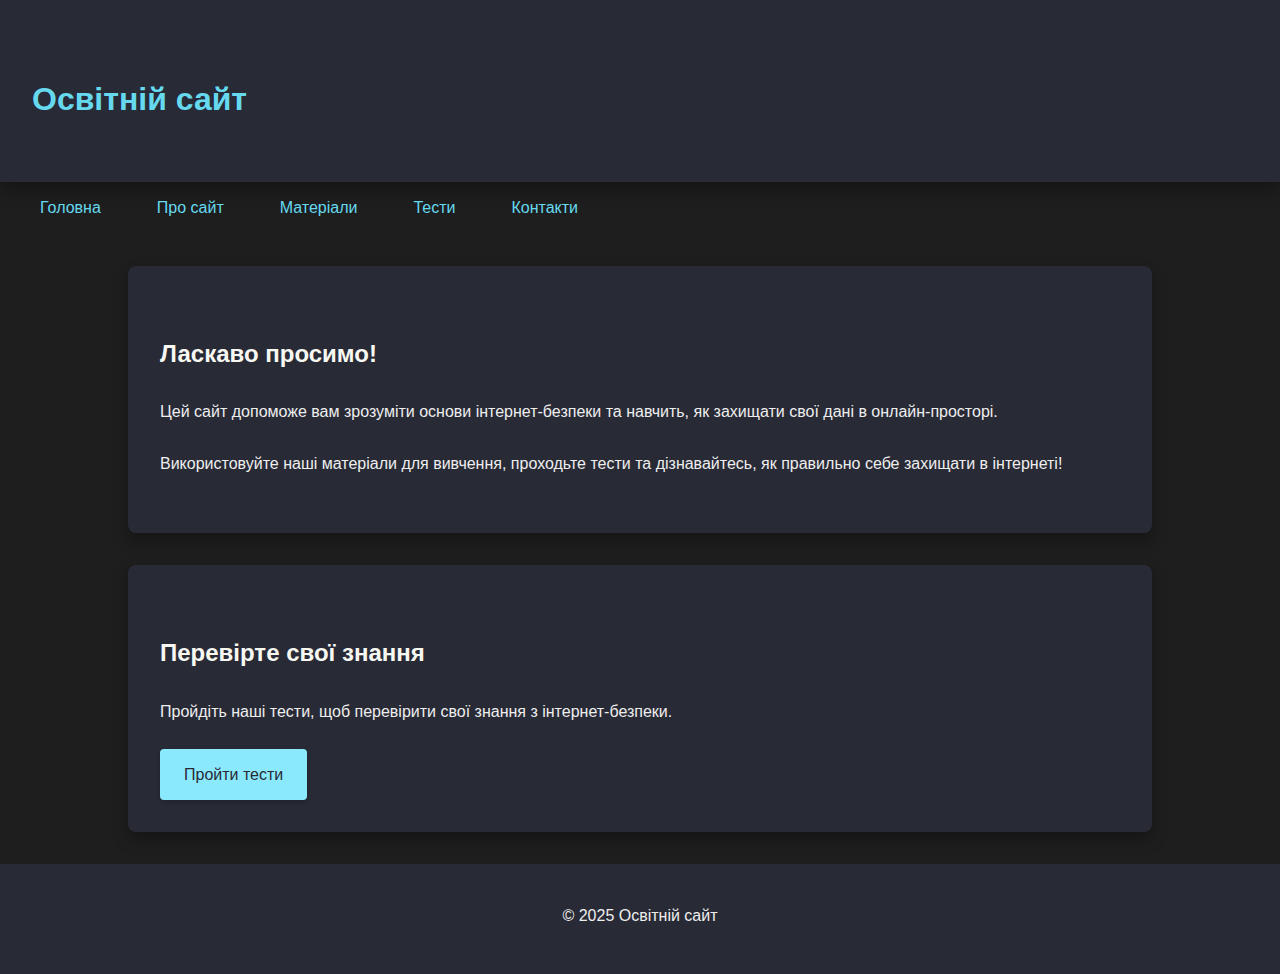
<file: index.html>
<!DOCTYPE html> 
<html lang="uk">
<head>
    <meta charset="UTF-8">
    <meta name="viewport" content="width=device-width, initial-scale=1.0">
    <meta name="description" content="Навчальний сайт для вивчення основ інтернет-безпеки та захисту даних.">
    <title>Освітній сайт</title>
    <link rel="stylesheet" href="styles.css">
</head>
<body>
   <header>
       <h1><a href="index.html">Освітній сайт</a></h1>
   </header>
   <nav>
    
           <div id="mobile-menu" class="burger">
    <span></span>
    <span></span>
    <span></span>
</div>
       </div>
       <ul class="nav-links">
           <li><a href="index.html">Головна</a></li>
           <li><a href="about.html">Про сайт</a></li>
           <li><a href="materials.html">Матеріали</a></li>
           <li><a href="tests.html">Тести</a></li>
           <li><a href="contacts.html">Контакти</a></li>
       </ul>
   </nav>

   <section>
       <h2>Ласкаво просимо!</h2>
       <p>Цей сайт допоможе вам зрозуміти основи інтернет-безпеки та навчить, як захищати свої дані в онлайн-просторі.</p>
       <p>Використовуйте наші матеріали для вивчення, проходьте тести та дізнавайтесь, як правильно себе захищати в інтернеті!</p>
   </section>

   <section id="tests-section">
       <h2>Перевірте свої знання</h2>
       <p>Пройдіть наші тести, щоб перевірити свої знання з інтернет-безпеки.</p>
       <a href="tests.html" class="button test-button">Пройти тести</a>
   </section>
   <footer>
       <p>&copy; 2025 Освітній сайт</p>
   </footer>
<script src="script.js"></script>
</body>
</html>
</file>
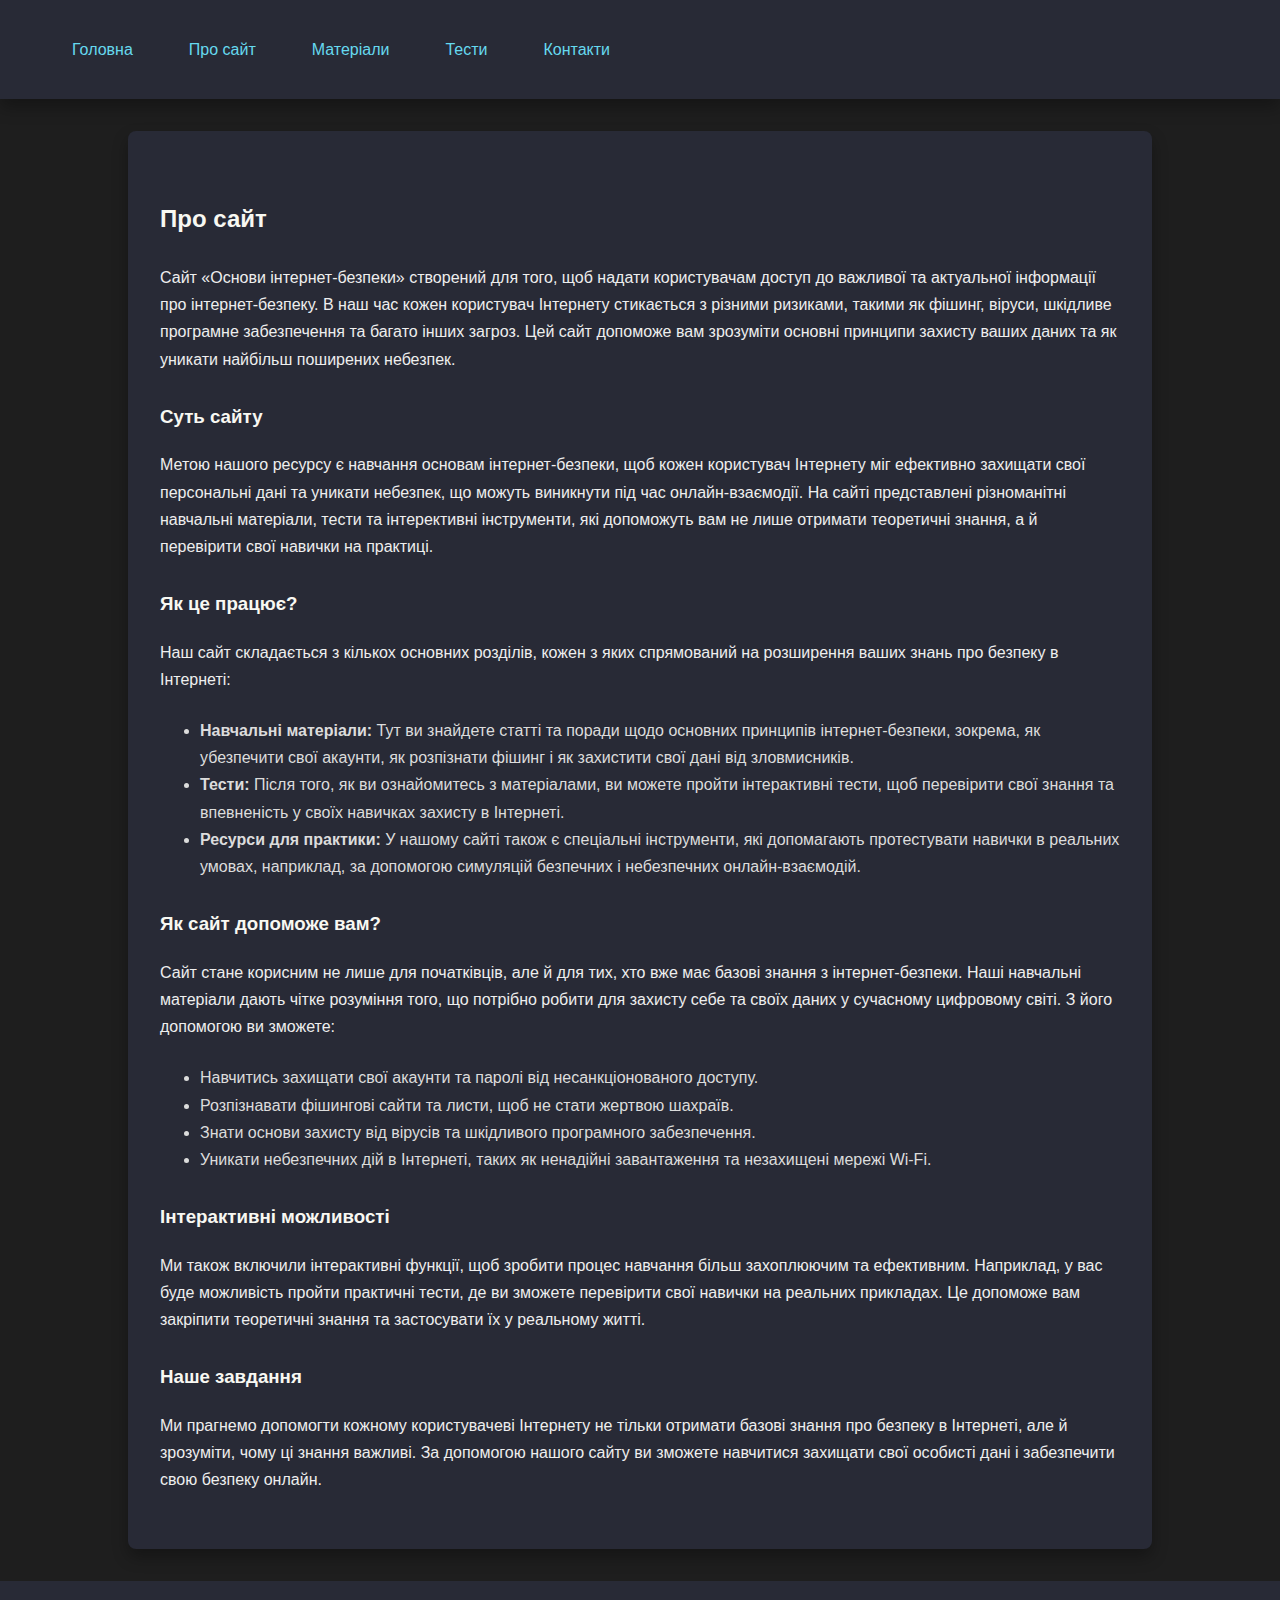
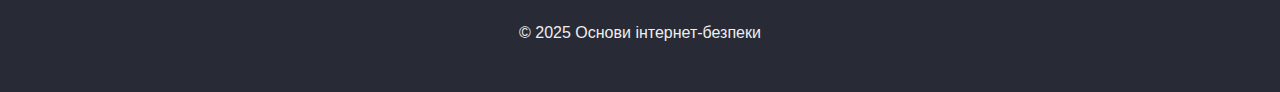
<file: about.html>
<!DOCTYPE html>
<html lang="uk">
<head>
    <meta charset="UTF-8">
    <meta name="viewport" content="width=device-width, initial-scale=1.0">
    <title>Про сайт</title>
    <link rel="stylesheet" href="styles.css">
</head>
<body>
    <header>
        <nav>
            <div id="mobile-menu" class="burger">
    <span></span>
    <span></span>
    <span></span>
</div>
            <ul class="nav-links">
                <li><a href="index.html">Головна</a></li>
                <li><a href="about.html">Про сайт</a></li>
                <li><a href="materials.html">Матеріали</a></li>
                <li><a href="tests.html">Тести</a></li>
                <li><a href="contacts.html">Контакти</a></li>
            </ul>
        </nav>
    </header>

    <section>
        <h2>Про сайт</h2>
        <p>Сайт «Основи інтернет-безпеки» створений для того, щоб надати користувачам доступ до важливої та актуальної інформації про інтернет-безпеку. В наш час кожен користувач Інтернету стикається з різними ризиками, такими як фішинг, віруси, шкідливе програмне забезпечення та багато інших загроз. Цей сайт допоможе вам зрозуміти основні принципи захисту ваших даних та як уникати найбільш поширених небезпек.</p>

        <h3>Суть сайту</h3>
        <p>Метою нашого ресурсу є навчання основам інтернет-безпеки, щоб кожен користувач Інтернету міг ефективно захищати свої персональні дані та уникати небезпек, що можуть виникнути під час онлайн-взаємодії. На сайті представлені різноманітні навчальні матеріали, тести та інтерективні інструменти, які допоможуть вам не лише отримати теоретичні знання, а й перевірити свої навички на практиці.</p>

        <h3>Як це працює?</h3>
        <p>Наш сайт складається з кількох основних розділів, кожен з яких спрямований на розширення ваших знань про безпеку в Інтернеті:</p>
        <ul>
            <li><strong>Навчальні матеріали:</strong> Тут ви знайдете статті та поради щодо основних принципів інтернет-безпеки, зокрема, як убезпечити свої акаунти, як розпізнати фішинг і як захистити свої дані від зловмисників.</li>
            <li><strong>Тести:</strong> Після того, як ви ознайомитесь з матеріалами, ви можете пройти інтерактивні тести, щоб перевірити свої знання та впевненість у своїх навичках захисту в Інтернеті.</li>
            <li><strong>Ресурси для практики:</strong> У нашому сайті також є спеціальні інструменти, які допомагають протестувати навички в реальних умовах, наприклад, за допомогою симуляцій безпечних і небезпечних онлайн-взаємодій.</li>
        </ul>

        <h3>Як сайт допоможе вам?</h3>
        <p>Сайт стане корисним не лише для початківців, але й для тих, хто вже має базові знання з інтернет-безпеки. Наші навчальні матеріали дають чітке розуміння того, що потрібно робити для захисту себе та своїх даних у сучасному цифровому світі. З його допомогою ви зможете:</p>
        <ul>
            <li>Навчитись захищати свої акаунти та паролі від несанкціонованого доступу.</li>
            <li>Розпізнавати фішингові сайти та листи, щоб не стати жертвою шахраїв.</li>
            <li>Знати основи захисту від вірусів та шкідливого програмного забезпечення.</li>
            <li>Уникати небезпечних дій в Інтернеті, таких як ненадійні завантаження та незахищені мережі Wi-Fi.</li>
        </ul>
        
        <h3>Інтерактивні можливості</h3>
        <p>Ми також включили інтерактивні функції, щоб зробити процес навчання більш захоплюючим та ефективним. Наприклад, у вас буде можливість пройти практичні тести, де ви зможете перевірити свої навички на реальних прикладах. Це допоможе вам закріпити теоретичні знання та застосувати їх у реальному житті.</p>
        <h3>Наше завдання</h3>
        <p>Ми прагнемо допомогти кожному користувачеві Інтернету не тільки отримати базові знання про безпеку в Інтернеті, але й зрозуміти, чому ці знання важливі. За допомогою нашого сайту ви зможете навчитися захищати свої особисті дані і забезпечити свою безпеку онлайн.</p>
    </section>

    <footer>
        <p>&copy; 2025 Основи інтернет-безпеки</p>
    </footer>

    <script src="script.js"></script>
</body>
</html>
</file>
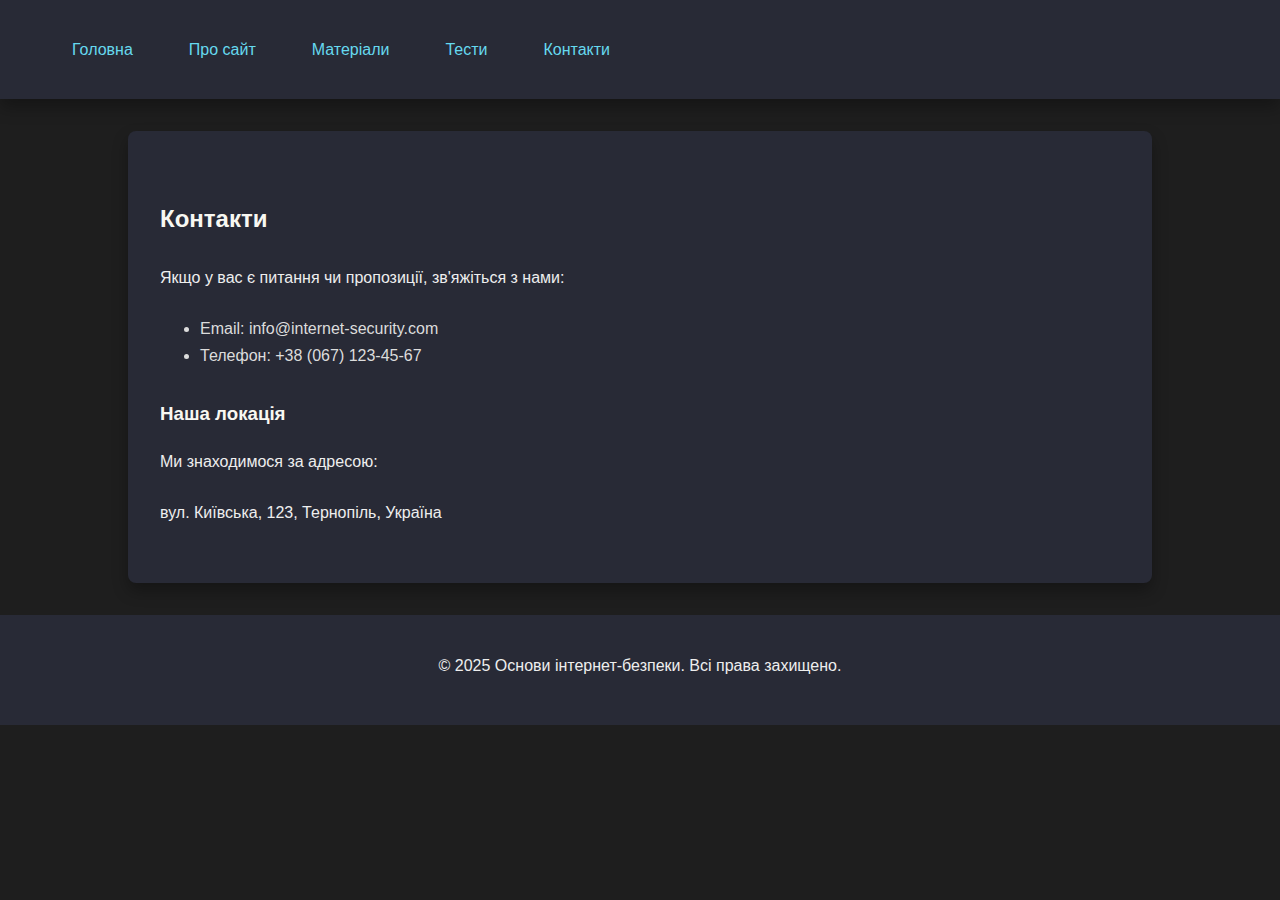
<file: contacts.html>
<!DOCTYPE html>
<html lang="uk">
<head>
    <meta charset="UTF-8">
    <meta name="viewport" content="width=device-width, initial-scale=1.0">
    <title>Контакти</title>
    <link rel="stylesheet" href="styles.css">
</head>
<body>
    <header>
        <nav>
            <div id="mobile-menu" class="burger">
    <span></span>
    <span></span>
    <span></span>
</div>
            <ul class="nav-links">
                <li><a href="index.html">Головна</a></li>
                <li><a href="about.html">Про сайт</a></li>
                <li><a href="materials.html">Матеріали</a></li>
                <li><a href="tests.html">Тести</a></li>
                <li><a href="contacts.html">Контакти</a></li>
            </ul>
        </nav>
    </header>

    <section>
        <h2>Контакти</h2>
        <p>Якщо у вас є питання чи пропозиції, зв'яжіться з нами:</p>
        <ul>
            <li>Email: info@internet-security.com</li>
            <li>Телефон: +38 (067) 123-45-67</li>
        </ul>

        <h3>Наша локація</h3>
        <p>Ми знаходимося за адресою:</p>
        <p>вул. Київська, 123, Тернопіль, Україна</p>
    </section>

    <footer>
        <p>© 2025 Основи інтернет-безпеки. Всі права захищено.</p>
    </footer>

    <script src="script.js"></script>
</body>
</html>
</file>
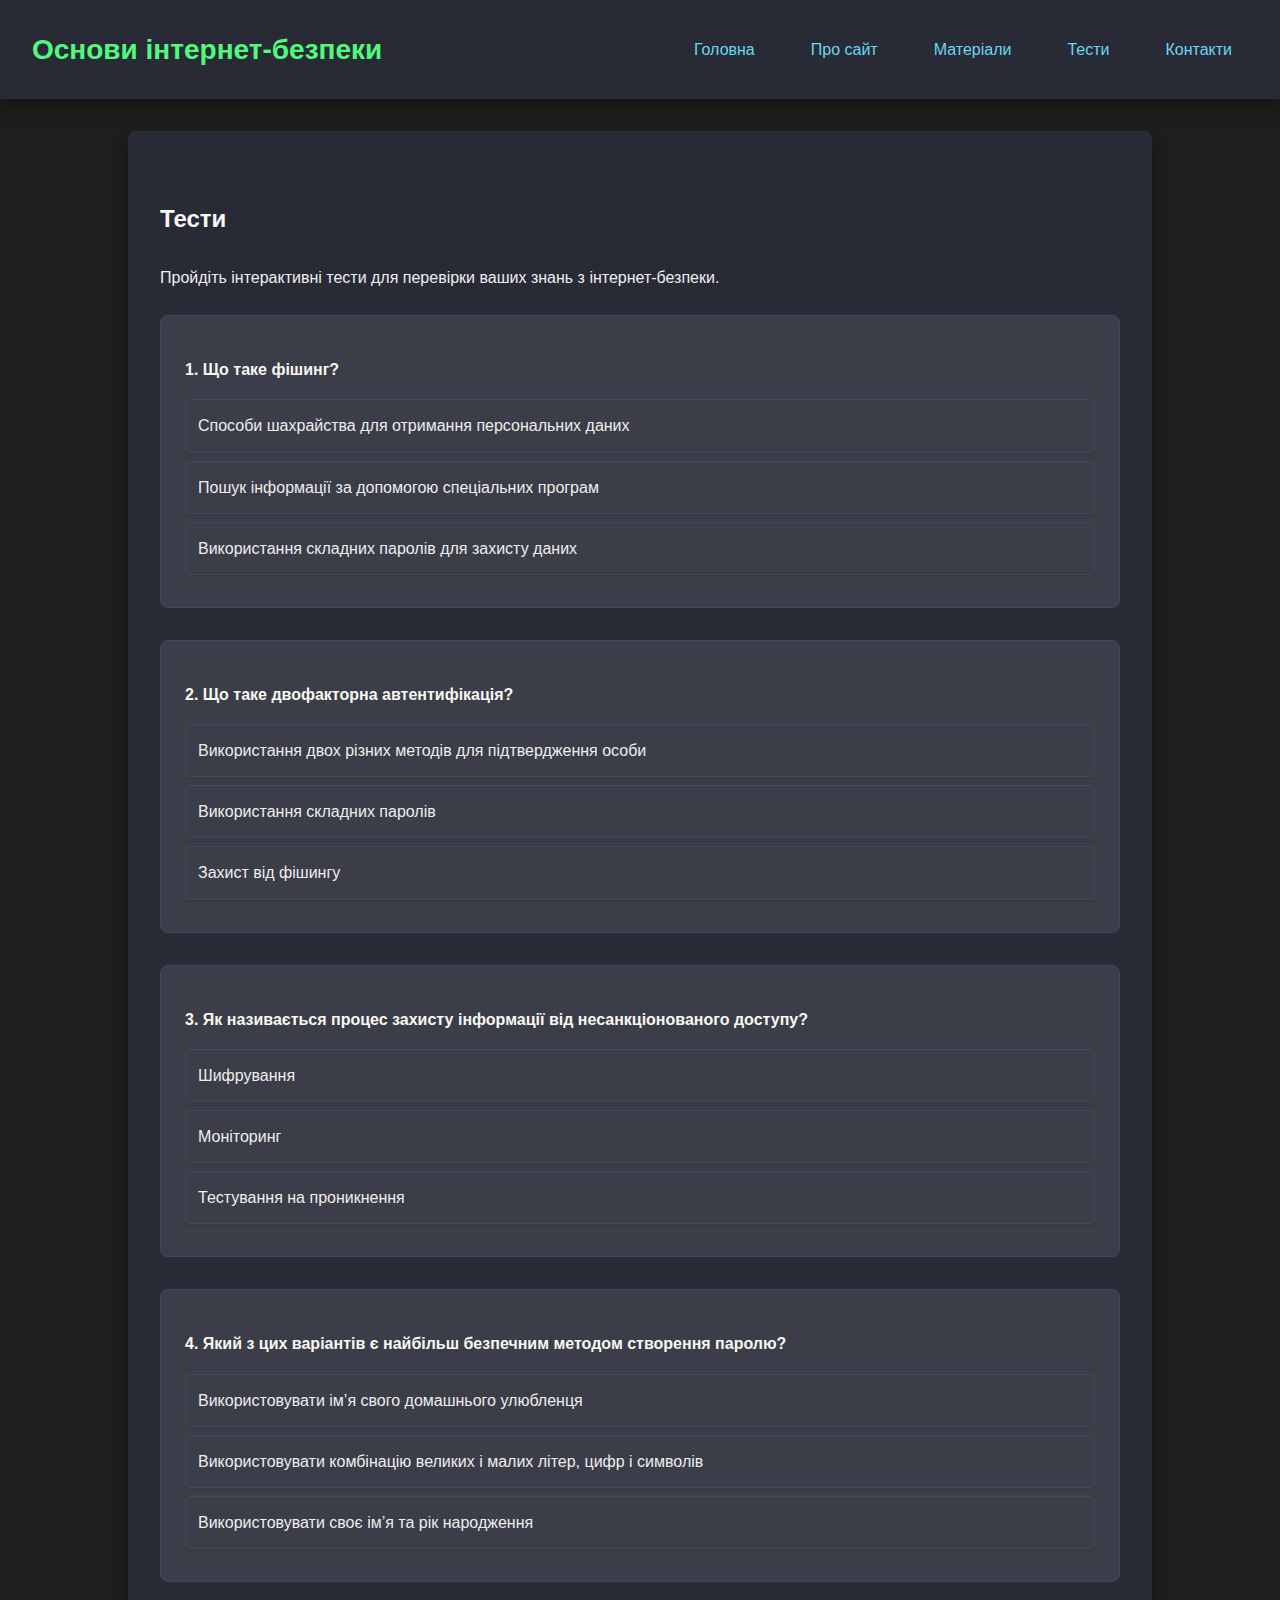
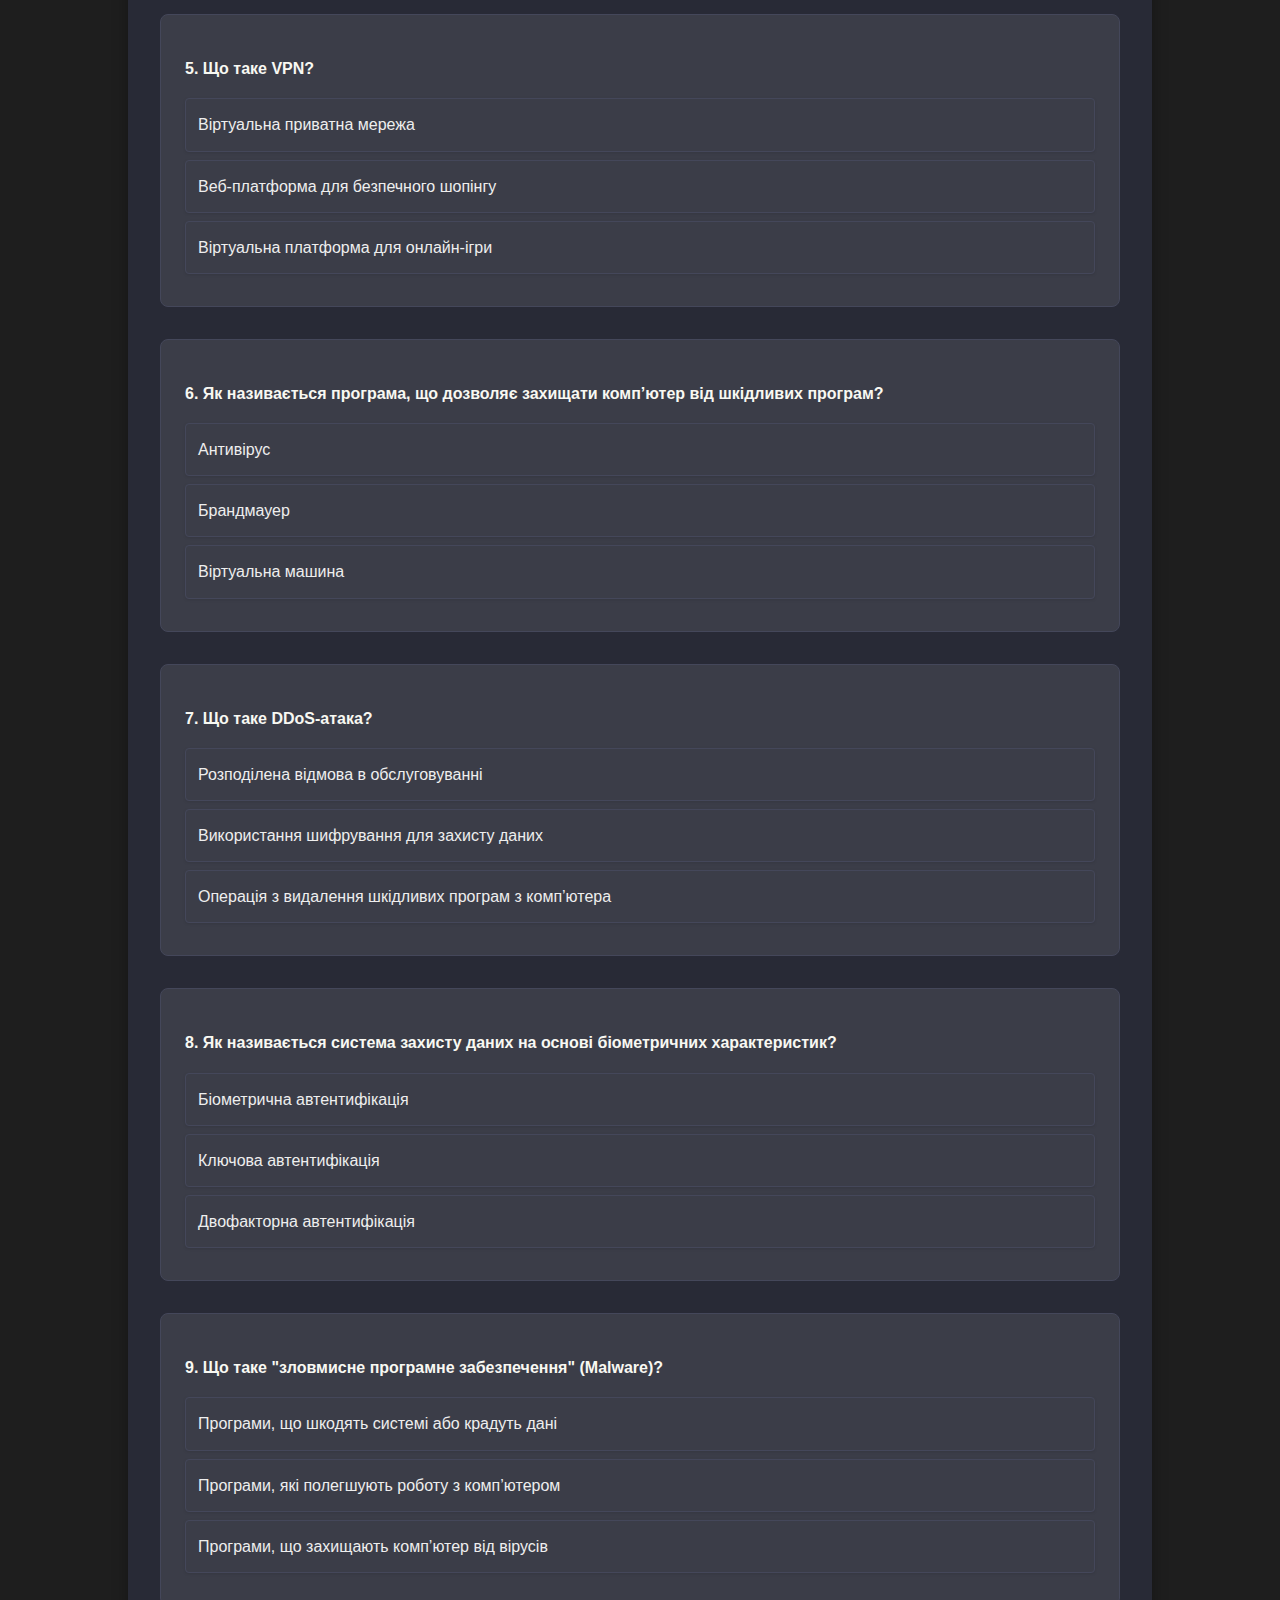
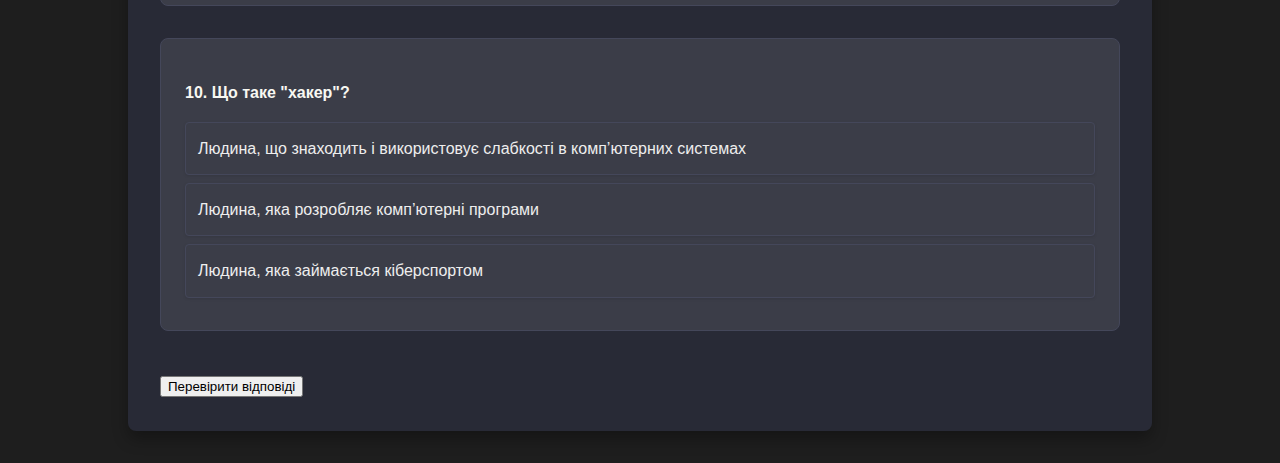
<file: tests.html>
<!DOCTYPE html>
<html lang="uk">
<head>
    <meta charset="UTF-8">
    <meta name="viewport" content="width=device-width, initial-scale=1.0">
    <title>Тести - Основи інтернет-безпеки</title>
    <link rel="stylesheet" href="styles.css">
</head>
<body>
  <header>
        <a href="index.html" class="logo">Основи інтернет-безпеки</a>
        <nav>
            <ul class="nav-links">
                <li><a href="index.html">Головна</a></li>
                <li><a href="about.html">Про сайт</a></li>
                <li><a href="materials.html">Матеріали</a></li>
                <li><a href="tests.html">Тести</a></li>
                <li><a href="contacts.html">Контакти</a></li>
            </ul>
            <div id="mobile-menu" class="burger">
    <span></span>
    <span></span>
    <span></span>
</div>
        </nav>
    </header>
    <section>
        <h2>Тести</h2>
        <p>Пройдіть інтерактивні тести для перевірки ваших знань з інтернет-безпеки.</p>
        <form id="testForm">
            <div class="question">
                <p>1. Що таке фішинг?</p>
                <div class="answer" data-correct="true">
                    Способи шахрайства для отримання персональних даних
                </div>
                <div class="answer" data-correct="false">
                    Пошук інформації за допомогою спеціальних програм
                </div>
                <div class="answer" data-correct="false">
                    Використання складних паролів для захисту даних
                </div>
                <span class="correct-answer" style="display:none;">Правильна відповідь: Способи шахрайства для отримання персональних даних</span>
            </div>

            <div class="question">
                <p>2. Що таке двофакторна автентифікація?</p>
                <div class="answer" data-correct="true">
                    Використання двох різних методів для підтвердження особи
                </div>
                <div class="answer" data-correct="false">
                    Використання складних паролів
                </div>
                <div class="answer" data-correct="false">
                    Захист від фішингу
                </div>
                <span class="correct-answer" style="display:none;">Правильна відповідь: Використання двох різних методів для підтвердження особи</span>
            </div>

            <div class="question">
                <p>3. Як називається процес захисту інформації від несанкціонованого доступу?</p>
                <div class="answer" data-correct="true">
                    Шифрування
                </div>
                <div class="answer" data-correct="false">
                    Моніторинг
                </div>
                <div class="answer" data-correct="false">
                    Тестування на проникнення
                </div>
                <span class="correct-answer" style="display:none;">Правильна відповідь: Шифрування</span>
            </div>

            <div class="question">
                <p>4. Який з цих варіантів є найбільш безпечним методом створення паролю?</p>
                <div class="answer" data-correct="false">Використовувати ім’я свого домашнього улюбленця</div>
                <div class="answer" data-correct="true">Використовувати комбінацію великих і малих літер, цифр і символів</div>
                <div class="answer" data-correct="false">Використовувати своє ім’я та рік народження</div>
                <span class="correct-answer" style="display:none;">Правильна відповідь: Використовувати комбінацію великих і малих літер, цифр і символів</span>
            </div>

            <div class="question">
                <p>5. Що таке VPN?</p>
                <div class="answer" data-correct="true">Віртуальна приватна мережа</div>
                <div class="answer" data-correct="false">Веб-платформа для безпечного шопінгу</div>
                <div class="answer" data-correct="false">Віртуальна платформа для онлайн-ігри</div>
                <span class="correct-answer" style="display:none;">Правильна відповідь: Віртуальна приватна мережа</span>
            </div>

            <div class="question">
                <p>6. Як називається програма, що дозволяє захищати комп’ютер від шкідливих програм?</p>
                <div class="answer" data-correct="true">Антивірус</div>
                <div class="answer" data-correct="false">Брандмауер</div>
                <div class="answer" data-correct="false">Віртуальна машина</div>
                <span class="correct-answer" style="display:none;">Правильна відповідь: Антивірус</span>
            </div>

            <div class="question">
                <p>7. Що таке DDoS-атака?</p>
                <div class="answer" data-correct="true">Розподілена відмова в обслуговуванні</div>
                <div class="answer" data-correct="false">Використання шифрування для захисту даних</div>
                <div class="answer" data-correct="false">Операція з видалення шкідливих програм з комп’ютера</div>
                <span class="correct-answer" style="display:none;">Правильна відповідь: Розподілений відмова в обслуговуванні</span>
            </div>

            <div class="question">
                <p>8. Як називається система захисту даних на основі біометричних характеристик?</p>
                <div class="answer" data-correct="true">Біометрична автентифікація</div>
                <div class="answer" data-correct="false">Ключова автентифікація</div>
                <div class="answer" data-correct="false">Двофакторна автентифікація</div>
                <span class="correct-answer" style="display:none;">Правильна відповідь: Біометрична автентифікація</span>
            </div>

            <div class="question">
                <p>9. Що таке "зловмисне програмне забезпечення" (Malware)?</p>
                <div class="answer" data-correct="true">Програми, що шкодять системі або крадуть дані</div>
                <div class="answer" data-correct="false">Програми, які полегшують роботу з комп’ютером</div>
                <div class="answer" data-correct="false">Програми, що захищають комп’ютер від вірусів</div>
                <span class="correct-answer" style="display:none;">Правильна відповідь: Програми, що шкодять системі або крадуть дані</span>
            </div>

            <div class="question">
                <p>10. Що таке "хакер"?</p>
                <div class="answer" data-correct="true">Людина, що знаходить і використовує слабкості в комп’ютерних системах</div>
                <div class="answer" data-correct="false">Людина, яка розробляє комп’ютерні програми</div>
                <div class="answer" data-correct="false">Людина, яка займається кіберспортом</div>
                <span class="correct-answer" style="display:none;">Правильна відповідь: Людина, що знаходить і використовує слабкості в комп’ютерних системах</span>
            </div>
            <button type="submit">Перевірити відповіді</button>
        </form>
    </section>
    <script src="script.js"></script>
</body>
</html>
</file>
<file: styles.css>
/* Загальні стилі (Темна тема) */
body {
    font-family: 'Roboto', sans-serif;
    margin: 0;
    padding: 0;
    background-color: #1e1e1e; /* Темно-сірий фон */
    color: #dcdcdc; /* Світло-сірий колір тексту */
    line-height: 1.7;
    -webkit-font-smoothing: antialiased;
    -moz-osx-font-smoothing: grayscale;
    transition: background-color 0.3s ease; /* Плавний перехід для можливої зміни теми */
}

h1, h2, h3, h4, h5, h6 {
    color: #f8f8f2; /* Світлий колір для заголовків */
    font-weight: 700;
    margin-top: 1.5em;
    margin-bottom: 1em;
}

p {
    margin-bottom: 1.5em;
    font-size: 1rem;
    color: #eee;
}

a {
    color: #66d9ef; /* Акцентний блакитний колір для посилань */
    text-decoration: none;
    transition: color 0.3s ease-in-out;
}

a:hover {
    color: #a6e3a1; /* Акцентний світло-зелений при наведенні */
}

/* Шапка сайту (Темна тема) */
header {
    background-color: #282a36;
    padding: 1.5em 2em;
    box-shadow: 0 0.5rem 1rem rgba(0, 0, 0, 0.3);
    display: flex;
    justify-content: space-between;
    align-items: center;
    transition: background-color 0.3s ease;
}

.logo {
    font-size: 1.75em;
    font-weight: bold;
    color: #50fa7b; /* Акцентний зелений колір логотипу */
    animation: pulse 1.5s infinite alternate; /* Анімація пульсації логотипу */
}

@keyframes pulse {
    0% {
        transform: scale(1);
    }
    100% {
        transform: scale(1.05);
    }
}

/* Навігація (Темна тема) */
nav ul {
    list-style: none;
    padding: 0;
    margin: 0;
    display: flex;
}

nav li {
    margin-left: 1.5em;
}

nav a {
    display: block;
    padding: 0.75em 1em;
    border-radius: 0.25rem;
    transition: background-color 0.3s ease-in-out, color 0.3s ease-in-out, transform 0.2s ease-in-out;
}

nav a:hover {
    background-color: #44475a; /* Темніший фон при наведенні */
    color: #f8f8f2;
    transform: translateY(-2px); /* Легке підняття при наведенні */
}

/* Бургер-меню (Темна тема) - ОНОВЛЕНО */
.burger {
    display: none;
    cursor: pointer;
    padding: 10px; /* Збільшено відступи для зручності натискання */
    border: none;
    background: none;
    position: relative; /* Для позиціонування анімації */
    z-index: 101; /* Щоб бургер був над випадаючим меню */
}

.burger span {
    display: block;
    width: 30px; /* Збільшено ширину */
    height: 4px; /* Збільшено висоту */
    background-color: #f8f8f2; /* Світлий колір смужок */
    margin: 6px auto; /* Збільшено відступи між смужками */
    transition: all 0.3s ease-in-out;
}

.burger.open span:nth-child(2) {
    opacity: 0;
}

.burger.open span:nth-child(1) {
    transform: translateY(10px) rotate(45deg); /* Змінено значення для кращого вигляду хрестика */
}

.burger.open span:nth-child(3) {
    transform: translateY(-10px) rotate(-45deg); /* Змінено значення для кращого вигляду хрестика */
}

/* Медіа-запит для мобільних пристроїв - ОНОВЛЕНО */
@media (max-width: 768px) {
    nav ul {
        display: none;
        flex-direction: column;
        background-color: #282a36;
        position: absolute;
        top: 100%;
        left: 0;
        width: 100%;
        box-shadow: 0 0.5rem 1rem rgba(0, 0, 0, 0.3);
        z-index: 100;
        animation: slideDown 0.3s ease-out;
    }

    @keyframes slideDown {
        from {
            transform: translateY(-100%);
            opacity: 0;
        }
        to {
            transform: translateY(0);
            opacity: 1;
        }
    }

    nav li {
        margin: 0;
        border-bottom: 1px solid #44475a;
    }

    nav li:last-child {
        border-bottom: none;
    }

    nav a {
        padding: 1.2em 1.5em; /* Збільшено відступи в меню */
        font-size: 1.1rem; /* Трохи більший шрифт в меню */
    }

    .burger {
        display: block;
    }

    nav ul.active {
        display: flex;
    }
}

/* Основний контент (Темна тема) */
section {
    padding: 2em;
    margin: 2em auto;
    max-width: 960px;
    background-color: #282a36;
    box-shadow: 0 0.5rem 1rem rgba(0, 0, 0, 0.3);
    border-radius: 0.5rem;
    animation: fadeIn 0.5s ease-out; /* Анімація появи секції */
}

@keyframes fadeIn {
    from {
        opacity: 0;
        transform: translateY(20px);
    }
    to {
        opacity: 1;
        transform: translateY(0);
    }
}

/* Кнопки (Темна тема) */
.button {
    display: inline-block;
    padding: 0.75em 1.5em;
    border: none;
    border-radius: 0.25rem;
    background-color: #6272a4; /* Темно-синій колір кнопок */
    color: #f8f8f2;
    font-size: 1rem;
    cursor: pointer;
    transition: background-color 0.3s ease-in-out, transform 0.2s ease-in-out;
    box-shadow: 0 2px 5px rgba(0, 0, 0, 0.2);
}

.button:hover {
    background-color: #44475a;
    transform: scale(1.05);
}

.button:active {
    transform: scale(0.95);
}

.test-button {
    background-color: #8be9fd; /* Акцентний блакитний для кнопки тесту */
    color: #282a36;
}

.test-button:hover {
    background-color: #66d9ef;
}

/* Форма контактів (Темна тема) */
#contactForm label {
    display: block;
    margin-bottom: 0.5em;
    font-weight: bold;
    color: #eee;
}

#contactForm input[type="text"],
#contactForm input[type="email"],
#contactForm textarea {
    width: 100%;
    padding: 0.75em;
    margin-bottom: 1em;
    border: 1px solid #44475a;
    border-radius: 0.25rem;
    box-sizing: border-box;
    font-size: 1rem;
    background-color: #44475a;
    color: #f8f8f2;
}

#contactForm input::placeholder,
#contactForm textarea::placeholder {
    color: #bdc3c7;
}

#contactForm textarea {
    resize: vertical;
    min-height: 100px;
}

#contactForm button[type="submit"] {
    @extend .button;
}

#successMessage {
    display: none;
    padding: 1em;
    margin-top: 1em;
    background-color: #50fa7b22; /* Напівпрозорий зелений */
    color: #50fa7b;
    border: 1px solid #50fa7b;
    border-radius: 0.25rem;
}

/* Карта на сторінці контактів (Темна тема) */
#map-container {
    width: 100%;
    height: 300px;
    background-color: #44475a; /* Темний фон для карти */
    border-radius: 0.25rem;
    margin-bottom: 1.5em;
}

/* Стилізація сторінки "Тести" (Темна тема) */
.question {
    margin-bottom: 2em;
    padding: 1.5em;
    border: 1px solid #44475a;
    border-radius: 0.5rem;
    background-color: #3b3d48;
}

.question p {
    font-weight: bold;
    margin-bottom: 1em;
    color: #f8f8f2;
}

.answer {
    border: 1px solid #44475a;
    border-radius: 0.25rem;
    padding: 0.75em;
    margin-bottom: 0.5em;
    cursor: pointer;
    transition: background-color 0.3s ease-in-out, border-color 0.3s ease-in-out, transform 0.2s ease-in-out;
    color: #eee;
}

.answer:hover {
    background-color: #54586a;
    border-color: #bdc3c7;
    transform: translateX(5px); /* Легкий зсув при наведенні */
}

.answer.selected {
    background-color: #8be9fd;
    color: #282a36;
    border-color: #8be9fd;
}

.answer.correct {
    background-color: #50fa7b;
    color: #282a36;
    border-color: #50fa7b;
}

.answer.incorrect {
    background-color: #ff79c6;
    color: #282a36;
    border-color: #ff79c6;
}

.correct-answer {
    display: block;
    margin-top: 0.5em;
    font-size: 0.9rem;
    color: #50fa7b;
    font-style: italic;
}

#testForm button[type="submit"] {
    @extend .button;
    margin-top: 1em;
    animation: pulseButton 2s infinite alternate; /* Анімація пульсації кнопки тесту */
}

@keyframes pulseButton {
    0% {
        transform: scale(1);
    }
    100% {
        transform: scale(1.03);
    }
}

.result {
    margin-top: 2em;
    padding: 1em;
    border: 1px solid #50fa7b;
    border-radius: 0.25rem;
    background-color: #50fa7b22;
    color: #f8f8f2;
    font-weight: bold;
    text-align: center;
    opacity: 0;
    transition: opacity 1s ease-in-out, transform 0.5s ease-out;
    transform: translateY(-10px);
}

.result.fade-in {
    opacity: 1;
    transform: translateY(0);
}

/* Таймер для тестів (Темна тема) */
#timer {
    font-size: 1.2rem;
    font-weight: bold;
    color: #ff79c6;
    text-align: center;
    margin-top: 1em;
}

/* Футер (Темна тема) */
footer {
    text-align: center;
    padding: 1.5em;
    background-color: #282a36;
    color: #bdc3c7;
    font-size: 0.9rem;
}

/* Додаткові анімації */
nav a {
    position: relative;
    overflow: hidden;
}

nav a::before {
    content: '';
    position: absolute;
    bottom: 0;
    left: 0;
    width: 100%;
    height: 2px;
    background-color: #8be9fd;
    transform: scaleX(0);
    transition: transform 0.3s ease-in-out;
}

nav a:hover::before {
    transform: scaleX(1);
}

.answer {
    transition: background-color 0.3s ease-in-out, border-color 0.3s ease-in-out, transform 0.2s ease-in-out, box-shadow 0.2s ease-in-out;
    box-shadow: 0 1px 3px rgba(0, 0, 0, 0.1);
}

.answer:hover {
    box-shadow: 0 3px 7px rgba(0, 0, 0, 0.2);
}
</file>
